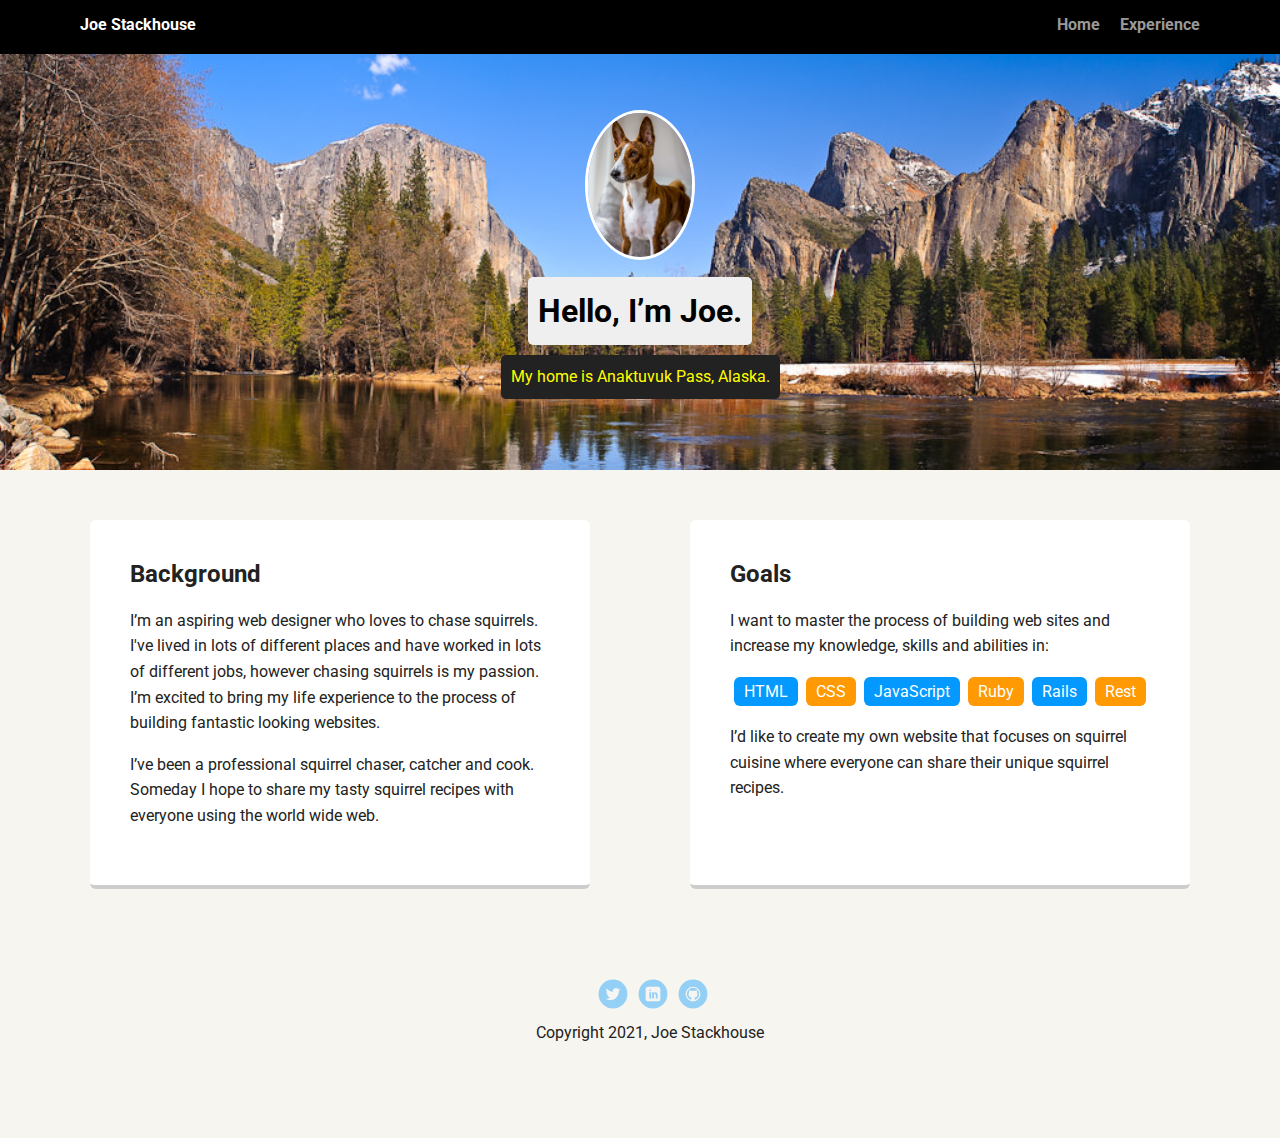
<file: index.html>
<!doctype html>
<html lang="en">
<head>
  <meta charset="utf-8">
  <title>Joe Stackhouse's Profile</title>
  <meta name="viewport" content="width=device-width, initial-scale=1.0">
  <link rel="stylesheet" href="styles.css">
  <link href="https://fonts.googleapis.com/css?family=Muli%7CRoboto:400,300,500,700,900" rel="stylesheet"></head>
  <body>

    <div class="main-nav">
        <ul class="nav">
          <li class="name">Joe Stackhouse</li>
          <li><a href="index.html">Home</a></li>
          <li><a href="experience.html">Experience</a></li>
        </ul>
    </div>

    <header>
      <img src="images/dog.jpg" alt="Drawing of Joe Stackhouse" class="profile-image">
      <h1 class="tag name">Hello, I’m Joe.</h1>
      <p class="tag location">My home is Anaktuvuk Pass, Alaska.</p>
    </header>

    <main class="flex">
      <div class="card">
        <h2>Background</h2>
        <p>I’m an aspiring web designer who loves to chase squirrels. I've lived in lots of different places and have worked in lots of different jobs, however chasing squirrels is my passion. I’m excited to bring my life experience to the process of building fantastic looking websites.</p>
        <p>I’ve been a professional squirrel chaser, catcher and cook.  Someday I hope to share my tasty squirrel recipes with everyone using the world wide web.</p>
      </div> 

      <div class="card">
        <h2>Goals</h2>
        <p>I want to master the process of building web sites and increase my knowledge, skills and abilities in:</p>
        <ul class="skills">
          <li>HTML</li>
          <li>CSS</li>
          <li>JavaScript</li>
          <li>Ruby</li>
          <li>Rails</li>
          <li>Rest</li>
        </ul>
        <p>I’d like to create my own website that focuses on squirrel cuisine where everyone can share their unique squirrel recipes.</p>
      </div> 

    </main>
    <footer>
      <ul>
        <li><a href="https://twitter.com/joestackhouse21" class="social twitter">Twitter</a></li>
        <li><a href="https://www.linkedin.com/in/joe-stackhouse-253765206" class="social linkedin">LinkedIn</a></li>
        <li><a href="https://github.com/JoeStackhouse/class_project1" class="social github">Github</a></li>
      </ul>
      <p class="copyright">Copyright 2021, Joe Stackhouse</p>
    </footer>
  </body>
  </html>
</file>
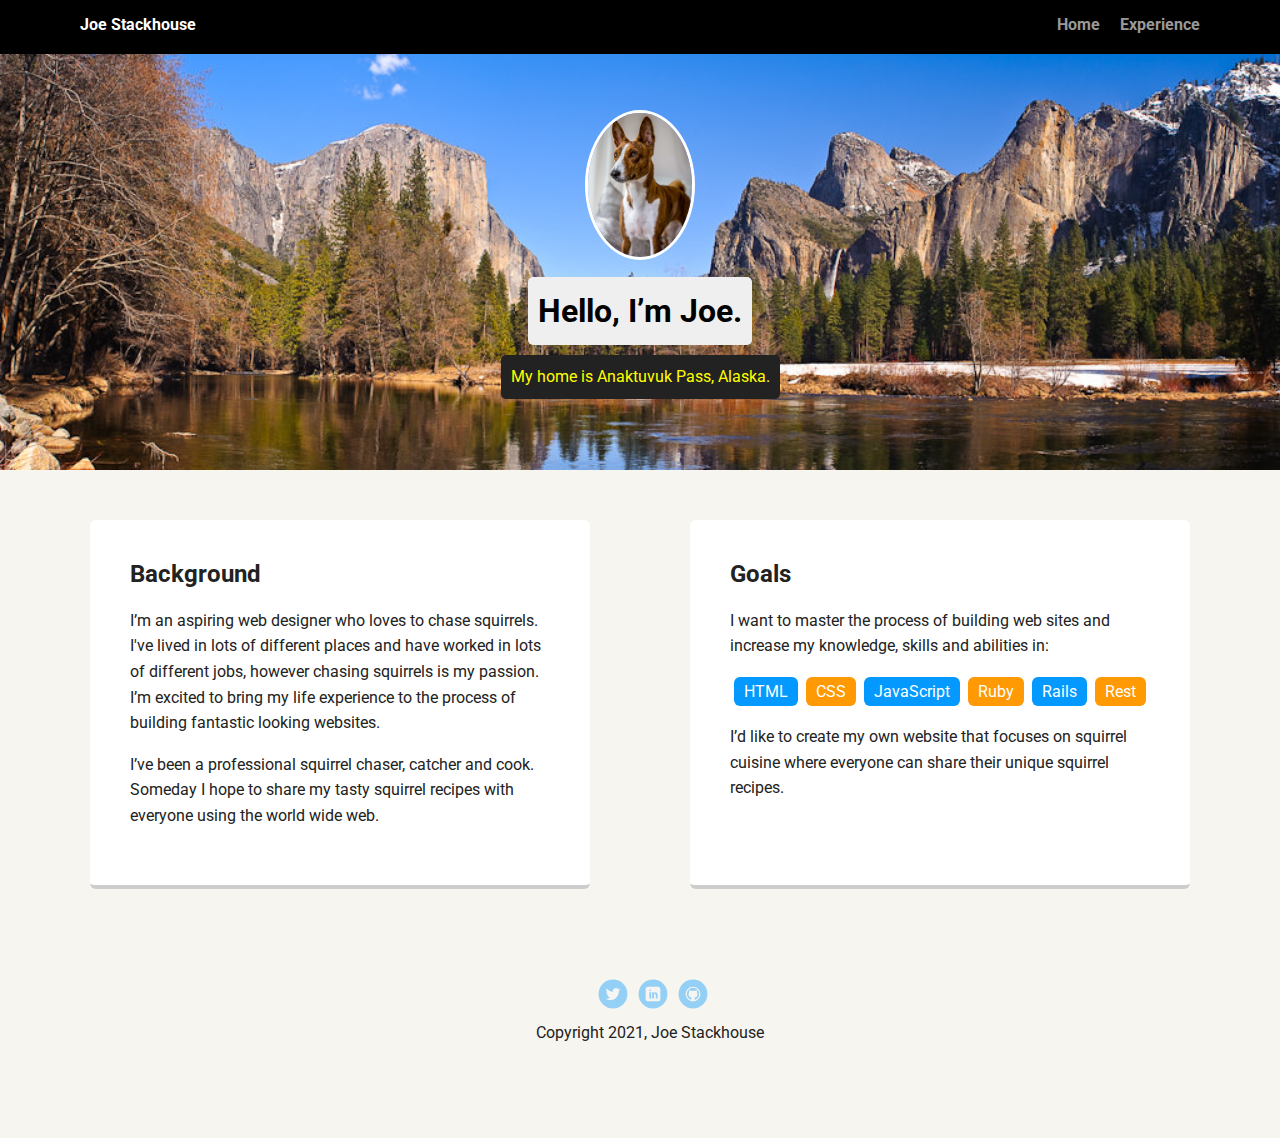
<file: the_project_website/index.html>
<!doctype html>
<html lang="en">
<head>
  <meta charset="utf-8">
  <title>Joe Stackhouse's Profile</title>
  <meta name="viewport" content="width=device-width, initial-scale=1.0">
  <link rel="stylesheet" href="styles.css">
  <link href="https://fonts.googleapis.com/css?family=Muli%7CRoboto:400,300,500,700,900" rel="stylesheet"></head>
  <body>

    <div class="main-nav">
        <ul class="nav">
          <li class="name">Joe Stackhouse</li>
          <li><a href="index.html">Home</a></li>
          <li><a href="experience.html">Experience</a></li>
        </ul>
    </div>

    <header>
      <img src="images/dog.jpg" alt="Drawing of Joe Stackhouse" class="profile-image">
      <h1 class="tag name">Hello, I’m Joe.</h1>
      <p class="tag location">My home is Anaktuvuk Pass, Alaska.</p>
    </header>

    <main class="flex">
      <div class="card">
        <h2>Background</h2>
        <p>I’m an aspiring web designer who loves to chase squirrels. I've lived in lots of different places and have worked in lots of different jobs, however chasing squirrels is my passion. I’m excited to bring my life experience to the process of building fantastic looking websites.</p>
        <p>I’ve been a professional squirrel chaser, catcher and cook.  Someday I hope to share my tasty squirrel recipes with everyone using the world wide web.</p>
      </div> 

      <div class="card">
        <h2>Goals</h2>
        <p>I want to master the process of building web sites and increase my knowledge, skills and abilities in:</p>
        <ul class="skills">
          <li>HTML</li>
          <li>CSS</li>
          <li>JavaScript</li>
          <li>Ruby</li>
          <li>Rails</li>
          <li>Rest</li>
        </ul>
        <p>I’d like to create my own website that focuses on squirrel cuisine where everyone can share their unique squirrel recipes.</p>
      </div> 

    </main>
    <footer>
      <ul>
        <li><a href="https://twitter.com/joestackhouse21" class="social twitter">Twitter</a></li>
        <li><a href="https://www.linkedin.com/in/joe-stackhouse-253765206" class="social linkedin">LinkedIn</a></li>
        <li><a href="https://github.com/social-network" class="social github">Github</a></li>
      </ul>
      <p class="copyright">Copyright 2021, Joe Stackhouse</p>
    </footer>
  </body>
  </html>
</file>
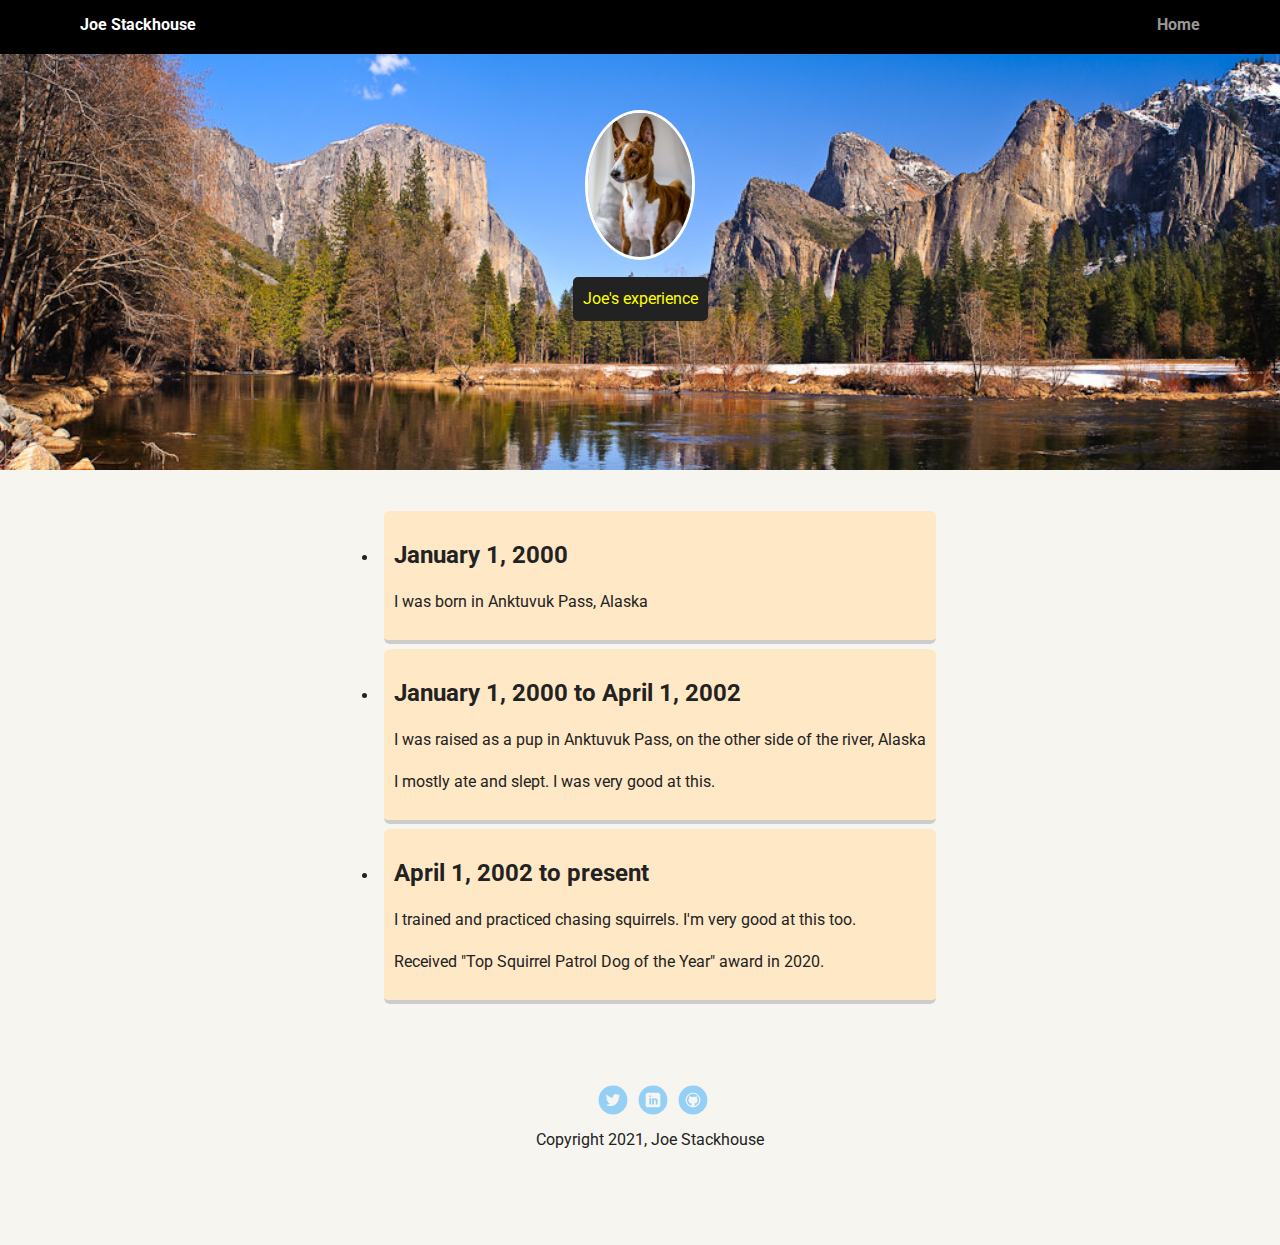
<file: experience.html>
<!doctype html>
<html lang="en">
<head>
  <meta charset="utf-8">
  <title>Joe's Experience</title>
  <meta name="viewport" content="width=device-width, initial-scale=1.0">
  <link rel="stylesheet" href="styles.css">
  <link href="https://fonts.googleapis.com/css?family=Muli%7CRoboto:400,300,500,700,900" rel="stylesheet"></head>
  <body>

    <div class="main-nav">
        <ul class="nav">
          <li class="name">Joe Stackhouse</li>
          <li><a href="index.html">Home</a></li>
        </ul>
    </div>

    <header>
      <img src="images/dog.jpg" alt="Drawing of Joe Stackhouse" class="profile-image">
      <p class="tag location">Joe's experience</p>
    </header>

    <main class="flex">

        <ul>
            <li>
                <div class="card-experience">
                    <h2>January 1, 2000</h2>
                    <p>I was born in Anktuvuk Pass, Alaska</p>
                </div> 
            </li>

            <li>
            <div class="card-experience">
                <h2>January 1, 2000 to April 1, 2002</h2>
                <p>I was raised as a pup in Anktuvuk Pass, on the other side of the river, Alaska</p>
                <p>I mostly ate and slept.  I was very good at this.</p>
            </div> 
            </li>

            <li>
            <div class="card-experience">
                <h2>April 1, 2002 to present</h2>
                <p>I trained and practiced chasing squirrels.  I'm very good at this too.</p>
                <p>Received "Top Squirrel Patrol Dog of the Year" award in 2020.</p>
            </div> 
            </li>
        </ul>

    </main>
    <footer>
      <ul>
        <li><a href="https://twitter.com/joestackhouse21" class="social twitter">Twitter</a></li>
        <li><a href="https://www.linkedin.com/in/joe-stackhouse-253765206" class="social linkedin">LinkedIn</a></li>
        <li><a href="https://github.com/social-network" class="social github">Github</a></li>
      </ul>
      <p class="copyright">Copyright 2021, Joe Stackhouse</p>
    </footer>
  </body>
  </html>
</file>
<file: styles.css>
/* Global Layout Set-up */
* { 
  box-sizing: border-box;
}
  
body {
  margin: 0;
  padding: 0;
  text-align: center;
  font-family: 'Roboto', sans-serif;
  color: #222;
  background: #f7f5f0;
}
/* Link Styles */

a {
  text-decoration: none;
  color: #999;
}
a:hover {
  color: #6633ff;
}

/* Section Styles */

.main-nav {
  width: 100%;
  background: black;
  min-height: 30px;
  padding: 10px;
  position: fixed;
  text-align: center;
}
.nav {
  display: flex;
  justify-content: space-around;
  font-weight: 700;
  list-style-type: none;
  margin: 0 auto;
  padding: 0;
}

.nav .name {
    display: block;
    margin-right: auto;
    color: white;
}
.nav li {
  padding: 5px 10px 10px 10px;
}
.nav a {
  transition: all .5s;
}
.nav a:hover {
  color: white
}

header {
  text-align: center;
  background: url('images/outdoors_hd.jpg') no-repeat top center ;
  background-size: cover;
  overflow: hidden;
  padding-top: 60px;
}
header {
  line-height: 1.5;
}
header .profile-image {
  margin-top: 50px;
  width: auto;  /* preserve aspect ratio, plus the oval looks cool */
  height: 150px;
  border-radius: 50%;
  border: 3px solid white;
  transition: all .5s;
}
header .profile-image:hover {
  transform: scale(1.75) rotate(-29deg);
}
.tag {
  background-color: #efefef;
  color: black;
  padding: 10px;
  border-radius: 5px;
  display: table;
  margin: 10px auto;
} 
.location {
  background-color: #222;
  color: yellow;
}
.card {
  margin: 30px;
  padding: 20px 40px 40px;
  max-width: 500px;
  text-align: left;
  background: #fff;
  border-bottom: 4px solid #ccc;
  border-radius: 6px;
  transition: all .5s;
}
.card:hover {
  border-color: #ff99ff;
}

.card-experience {
  margin: 5px;
  padding: 10px;
  max-width: 600px;
  text-align: left;
  background: rgb(255, 232, 198);
  border-bottom: 4px solid #ccc;
  border-radius: 6px;
  transition: all .5s;
}
.card-experience:hover {
  border-color: #00692c;
}

ul.skills {
  padding: 0;
  text-align: center;
}

.skills li {
  border-radius: 6px;
  display: inline-block;
  background: #ff9904;
  color: white;
  padding: 5px 10px;
  margin: 2px;
}

.skills li:nth-child(odd) {
  background: #0399ff;
}

footer {
  width: 100%;
  min-height: 30px;
  padding: 20px 0 40px 20px;
}

footer .copyright {
  top: -8px;
  font-size: .75em;
}

footer ul {
  list-style-type: none;
  margin: 0;
  padding: 0;
}

footer ul li {
  display: inline-block;
}

a.social {
  display: inline-block;
  text-indent: -9999px;
  margin-left: 5px;
  width: 30px;
  height: 30px;
  background-size: 30px 30px;
  opacity: .4;
  transition: all .5s;
}
a.twitter {
  background-image: url(images/twitter.svg);
}
a.linkedin {
  background-image: url(images/linkedin.svg);
}
a.github {
  background-image: url(images/github.svg);
}
a.social:hover {
  opacity: 1;
}
.clearfix {
  clear: both;
}

/* Styles for larger screens */
@media screen and (min-width: 720px) {
  
  .flex {
      display: -ms-flexbox;      /* TWEENER - IE 10 */
      display: flex; 
      max-width: 1200px;
      -ms-flex-pack: distribute;
      justify-content: space-around;
      margin: 0 auto;
  }

  header {
    min-height: 470px;
  }

  .nav {
    max-width: 1200px;
    padding: 0 30px;
  }


  main {
    padding-top: 20px;
  }

  main p {
    line-height: 1.6em;
  }

  footer {
    font-size: 1.3em;
    max-width: 1200px;
    margin: 40px auto;
  }

}
</file>
<file: the_project_website/styles.css>
/* Global Layout Set-up */
* { 
  box-sizing: border-box;
}
  
body {
  margin: 0;
  padding: 0;
  text-align: center;
  font-family: 'Roboto', sans-serif;
  color: #222;
  background: #f7f5f0;
}
/* Link Styles */

a {
  text-decoration: none;
  color: #999;
}
a:hover {
  color: #6633ff;
}

/* Section Styles */

.main-nav {
  width: 100%;
  background: black;
  min-height: 30px;
  padding: 10px;
  position: fixed;
  text-align: center;
}
.nav {
  display: flex;
  justify-content: space-around;
  font-weight: 700;
  list-style-type: none;
  margin: 0 auto;
  padding: 0;
}

.nav .name {
    display: block;
    margin-right: auto;
    color: white;
}
.nav li {
  padding: 5px 10px 10px 10px;
}
.nav a {
  transition: all .5s;
}
.nav a:hover {
  color: white
}

header {
  text-align: center;
  background: url('images/outdoors_hd.jpg') no-repeat top center ;
  background-size: cover;
  overflow: hidden;
  padding-top: 60px;
}
header {
  line-height: 1.5;
}
header .profile-image {
  margin-top: 50px;
  width: auto;  /* preserve aspect ratio, plus the oval looks cool */
  height: 150px;
  border-radius: 50%;
  border: 3px solid white;
  transition: all .5s;
}
header .profile-image:hover {
  transform: scale(1.75) rotate(-29deg);
}
.tag {
  background-color: #efefef;
  color: black;
  padding: 10px;
  border-radius: 5px;
  display: table;
  margin: 10px auto;
} 
.location {
  background-color: #222;
  color: yellow;
}
.card {
  margin: 30px;
  padding: 20px 40px 40px;
  max-width: 500px;
  text-align: left;
  background: #fff;
  border-bottom: 4px solid #ccc;
  border-radius: 6px;
  transition: all .5s;
}
.card:hover {
  border-color: #ff99ff;
}

.card-experience {
  margin: 5px;
  padding: 10px;
  max-width: 600px;
  text-align: left;
  background: rgb(255, 232, 198);
  border-bottom: 4px solid #ccc;
  border-radius: 6px;
  transition: all .5s;
}
.card-experience:hover {
  border-color: #00692c;
}

ul.skills {
  padding: 0;
  text-align: center;
}

.skills li {
  border-radius: 6px;
  display: inline-block;
  background: #ff9904;
  color: white;
  padding: 5px 10px;
  margin: 2px;
}

.skills li:nth-child(odd) {
  background: #0399ff;
}

footer {
  width: 100%;
  min-height: 30px;
  padding: 20px 0 40px 20px;
}

footer .copyright {
  top: -8px;
  font-size: .75em;
}

footer ul {
  list-style-type: none;
  margin: 0;
  padding: 0;
}

footer ul li {
  display: inline-block;
}

a.social {
  display: inline-block;
  text-indent: -9999px;
  margin-left: 5px;
  width: 30px;
  height: 30px;
  background-size: 30px 30px;
  opacity: .4;
  transition: all .5s;
}
a.twitter {
  background-image: url(images/twitter.svg);
}
a.linkedin {
  background-image: url(images/linkedin.svg);
}
a.github {
  background-image: url(images/github.svg);
}
a.social:hover {
  opacity: 1;
}
.clearfix {
  clear: both;
}

/* Styles for larger screens */
@media screen and (min-width: 720px) {
  
  .flex {
      display: -ms-flexbox;      /* TWEENER - IE 10 */
      display: flex; 
      max-width: 1200px;
      -ms-flex-pack: distribute;
      justify-content: space-around;
      margin: 0 auto;
  }

  header {
    min-height: 470px;
  }

  .nav {
    max-width: 1200px;
    padding: 0 30px;
  }


  main {
    padding-top: 20px;
  }

  main p {
    line-height: 1.6em;
  }

  footer {
    font-size: 1.3em;
    max-width: 1200px;
    margin: 40px auto;
  }

}
</file>
